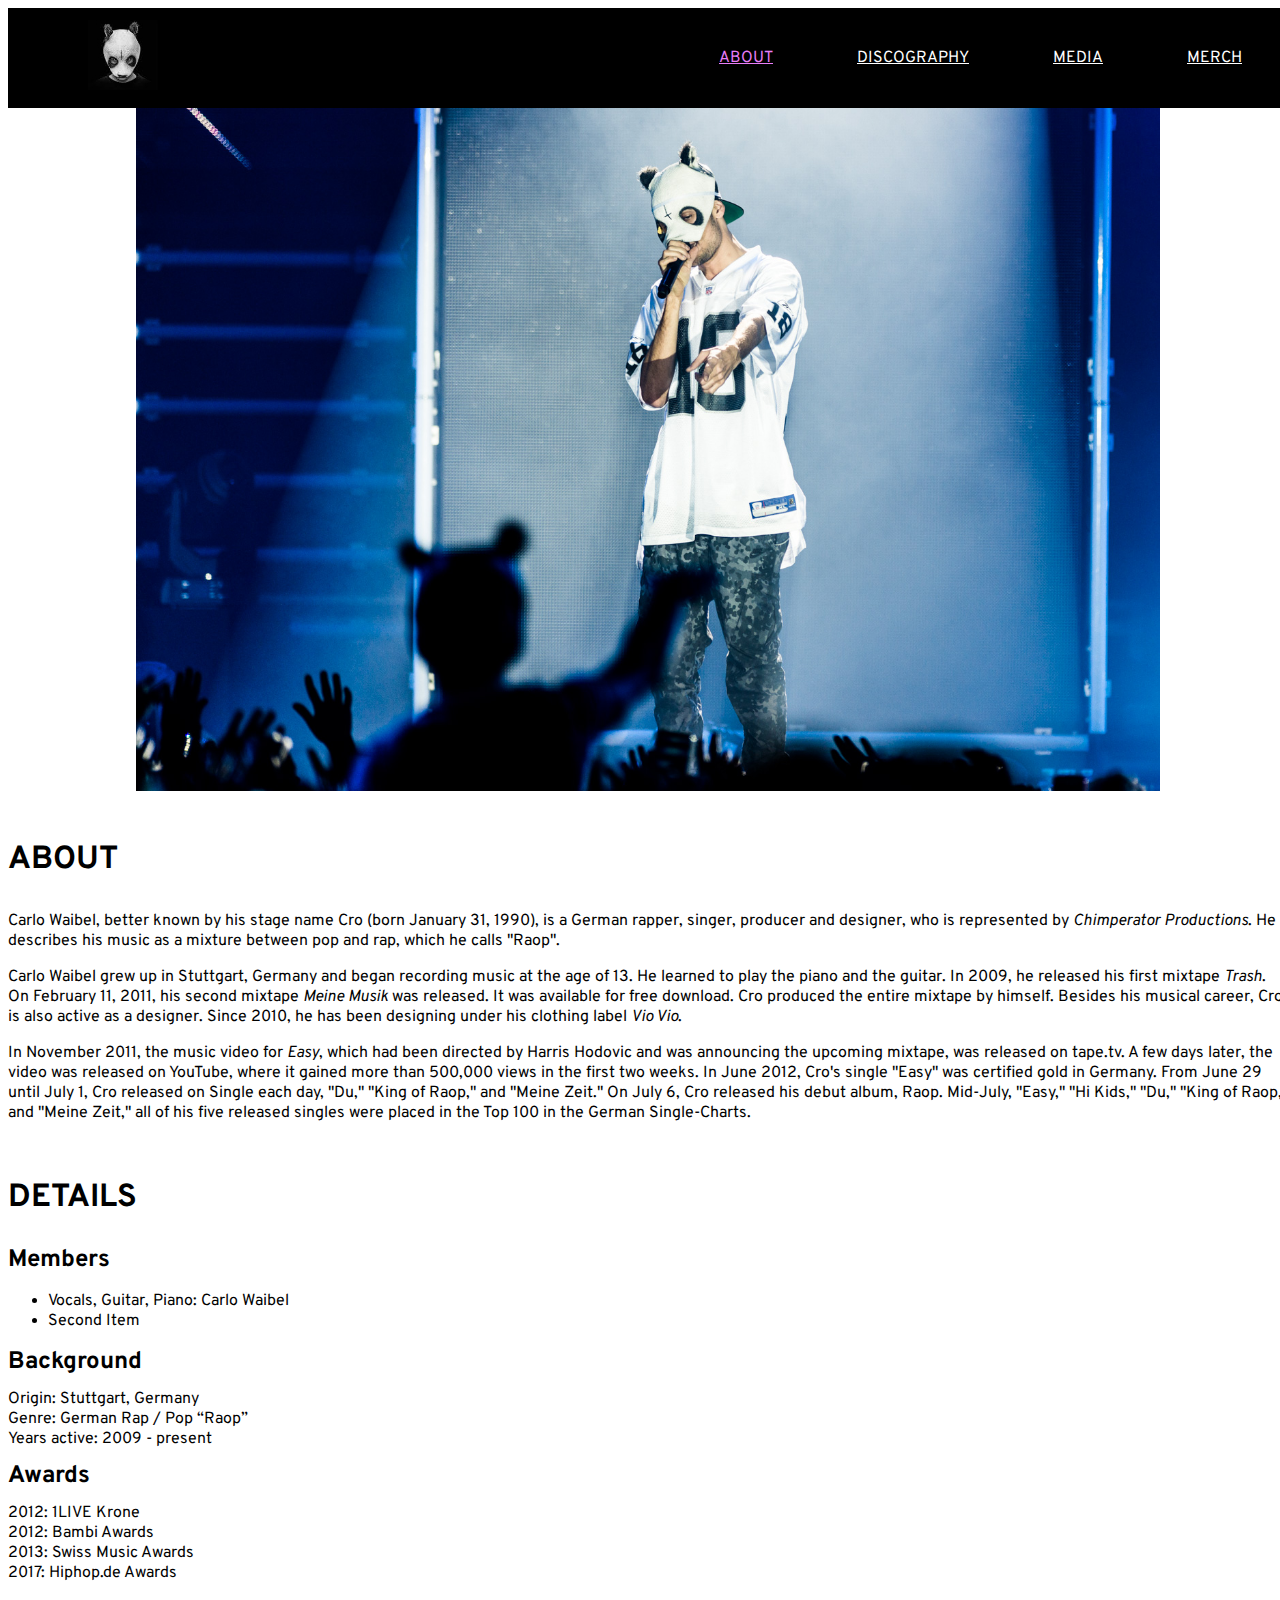
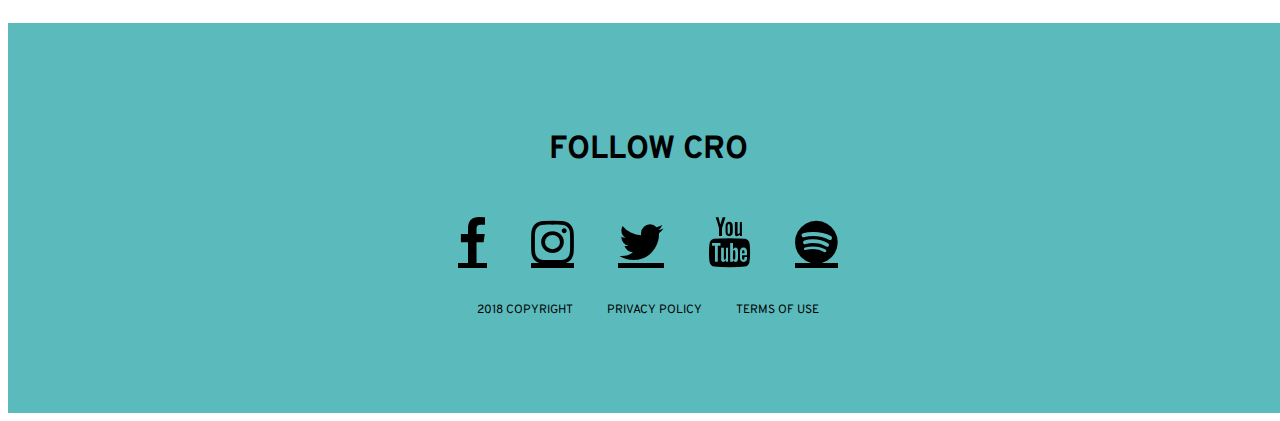
<file: about.html>
<!doctype html>
<html lang="en">
<head>
<!-- Required meta tags -->
  <meta charset="utf-8">
  <meta name="viewport" content="width=device-width, initial-scale=1, shrink-to-fit=no">
  <meta name="description" content="Final Project for HTML5/CSS3 Course">
  <meta name="keywords" content="HTML,CSS,JavaScript,jQuery">
  <meta name="author" content="Sara Staengle">
  <meta name="viewport" content="width=device-width, initial-scale=1">
<!-- title of page in browser -->
  <title>Welcome to CRO</title>
<!-- Bootstrap CSS -->
  <link rel="stylesheet" href="https://stackpath.bootstrapcdn.com/bootstrap/4.1.3/css/bootstrap.min.css" integrity="sha384-MCw98/SFnGE8fJT3GXwEOngsV7Zt27NXFoaoApmYm81iuXoPkFOJwJ8ERdknLPMO" crossorigin="anonymous">
  <link rel="stylesheet" href="https://maxcdn.bootstrapcdn.com/font-awesome/4.4.0/css/font-awesome.min.css">
<!-- Load an icon library to show a hamburger menu (bars) on small screens -->
<meta name="viewport" content="width=device-width, initial-scale=1">
<link rel="stylesheet" href="https://cdnjs.cloudflare.com/ajax/libs/font-awesome/4.7.0/css/font-awesome.min.css">
  <!-- CSS Stylesheet -->
  <link rel="stylesheet" type="text/css" href="./assets/stylesheets/styles.css" />
<!-- GOOGLE FONTS -->
  <link href="https://fonts.googleapis.com/css?family=Overpass" rel="stylesheet">
</head>
<!--BODY -->
<body>
  <!-- this is the HEADER -->
    <div class="header">
      <div class="header-container">
        <div class="icon-container">
          <a href="index.html"><img id="logo" src="./assets/images/CROnavbutton.jpg" alt="CRO mask logo" /></a>
        </div>

        <div class="nav-container">
          <div class="nav-item active"><a href="about.html">ABOUT</a></div>
          <div class="nav-item"><a href="discography.html">DISCOGRAPHY</a></div>
          <div class="nav-item"><a href="media.html">MEDIA</a></div>
          <div class="nav-item"><a href="merch.html">MERCH</a></div>
          <div class="nav-item"><a href="tour.html">TOUR</a></div>
        </div>
      </div>
<!-- this is the responsive nav -->
<!-- <nav class="navbar navbar-expand-lg navbar-light bg-dark">
  <a class="navbar-brand" href="#">Navbar</a>
  <button class="navbar-toggler" type="button" data-toggle="collapse" data-target="#navbarSupportedContent" aria-controls="navbarSupportedContent" aria-expanded="false" aria-label="Toggle navigation">
    <span class="navbar-toggler-icon"></span>
  </button>

  <div class="collapse navbar-collapse" id="navbarSupportedContent">
    <ul class="navbar-nav mr-auto">
      <li class="nav-item active">
        <a class="nav-link" href="#">Home <span class="sr-only">(current)</span></a>
      </li>
      <li class="nav-item">
        <a class="nav-link" href="#">Link</a>
      </li>
      <li class="nav-item dropdown">
        <a class="nav-link dropdown-toggle" href="#" id="navbarDropdown" role="button" data-toggle="dropdown" aria-haspopup="true" aria-expanded="false">
          Dropdown
        </a>
        <div class="dropdown-menu" aria-labelledby="navbarDropdown">
          <a class="dropdown-item" href="#">Action</a>
          <a class="dropdown-item" href="#">Another action</a>
          <div class="dropdown-divider"></div>
          <a class="dropdown-item" href="#">Something else here</a>
        </div>
      </li>
      <li class="nav-item">
        <a class="nav-link disabled" href="#">Disabled</a>
      </li>
    </ul>
  </div>
</nav> -->

 <section>
  <img class="about-banner" src="./assets/images/CROstage.jpg" alt="CRO on stage" />
 </section>
<!-- this is the ABOUT section -->
    <div class="container">
      <div class="row">
        <div class="col-xs-12">
           <div class="text-block">
             <h1 class="section-title">ABOUT</h1>
         <p>
           Carlo Waibel, better known by his stage name Cro (born January 31, 1990), is a German rapper, singer, producer and designer, who is represented by <em>Chimperator Productions</em>. He describes his music as a mixture between pop and rap, which he calls "Raop".
         </p>
         <p>
           Carlo Waibel grew up in Stuttgart, Germany and began recording music at the age of 13. He learned to play the piano and the guitar. In 2009, he released his first mixtape <em>Trash</em>. On February 11, 2011, his second mixtape <em>Meine Musik</em> was released. It was available for free download. Cro produced the entire mixtape by himself. Besides his musical career, Cro is also active as a designer. Since 2010, he has been designing under his clothing label <em>Vio Vio</em>.
         </p>
         <p>
           In November 2011, the music video for <em>Easy</em>, which had been directed by Harris Hodovic and was announcing the upcoming mixtape, was released on tape.tv. A few days later, the video was released on YouTube, where it gained more than 500,000 views in the first two weeks. In June 2012, Cro's single "Easy" was certified gold in Germany. From June 29 until July 1, Cro released on Single each day, "Du," "King of Raop," and "Meine Zeit." On July 6, Cro released his debut album, Raop. Mid-July, "Easy," "Hi Kids," "Du," "King of Raop," and "Meine Zeit," all of his five released singles were placed in the Top 100 in the German Single-Charts.
         </p>
       </div>
     </div>
     </div>
     </div>
  <!-- this is the DETAILS section -->
     <section>
        <div class="container">
          <div class="row">
            <div class="col-xs-12">
              <h1 class="section-title">DETAILS</h1>
            </div>
            <div class="container">
              <div class="row">
                <div class="col-sm">
                  <h2>Members</h2>
                  <ul>
                    <li>
                      Vocals, Guitar, Piano: Carlo Waibel
                    </li>
                    <li>
                      Second Item
                    </li>
                  </div>
                  <div class="col-sm">
                    <h2>Background</h2>
                    <li>
                      Origin: Stuttgart, Germany
                    </li>
                    <li>
                      Genre: German Rap / Pop “Raop”
                    </li>
                    <li>
                      Years active: 2009 - present
                    </li>
                  </div>
                  <div class="col-sm">
                    <h2>Awards</h2>
                    <li>
                      2012: 1LIVE Krone
                    </li>
                    <li>
                      2012: Bambi Awards
                    </li>
                    <li>
                      2013: Swiss Music Awards
                    </li>
                    <li>
                      2017: Hiphop.de Awards
                    </li>
                    <br />
                  </div>
                </section>
              </div>
            </div>
          </div>
        </div>
              <br />

              <!-- FOOTER -->
              <div class="footer">
                    <h1>FOLLOW CRO</h1>
                      <a href="https://www.facebook.com/cromusic/" target="_blank"<i class="fa fa-facebook"></i></a>
                      <a href="https://www.instagram.com/thisiscro/" target="_blank"<i class="fa fa-instagram"></i></a>
                      <a href="https://twitter.com/thisiscro" target="_blank"<i class="fa fa-twitter"></i></a>
                      <a href="https://www.youtube.com/user/ChimperatorTV/featured" target="_blank"<i class="fa fa-youtube"></i></a>
                      <a href="https://open.spotify.com/artist/3utZ2yeQk0Z3BCOBWP7Vlu" target="_blank"<i class="fa fa-spotify"></i></a>
                    <div>
                      <div class="legal">2018 COPYRIGHT</div>
                      <div class="legal">PRIVACY POLICY</div>
                      <div class="legal">TERMS OF USE</div>
                    </div>
              </div>

</body>
</html>
</file>
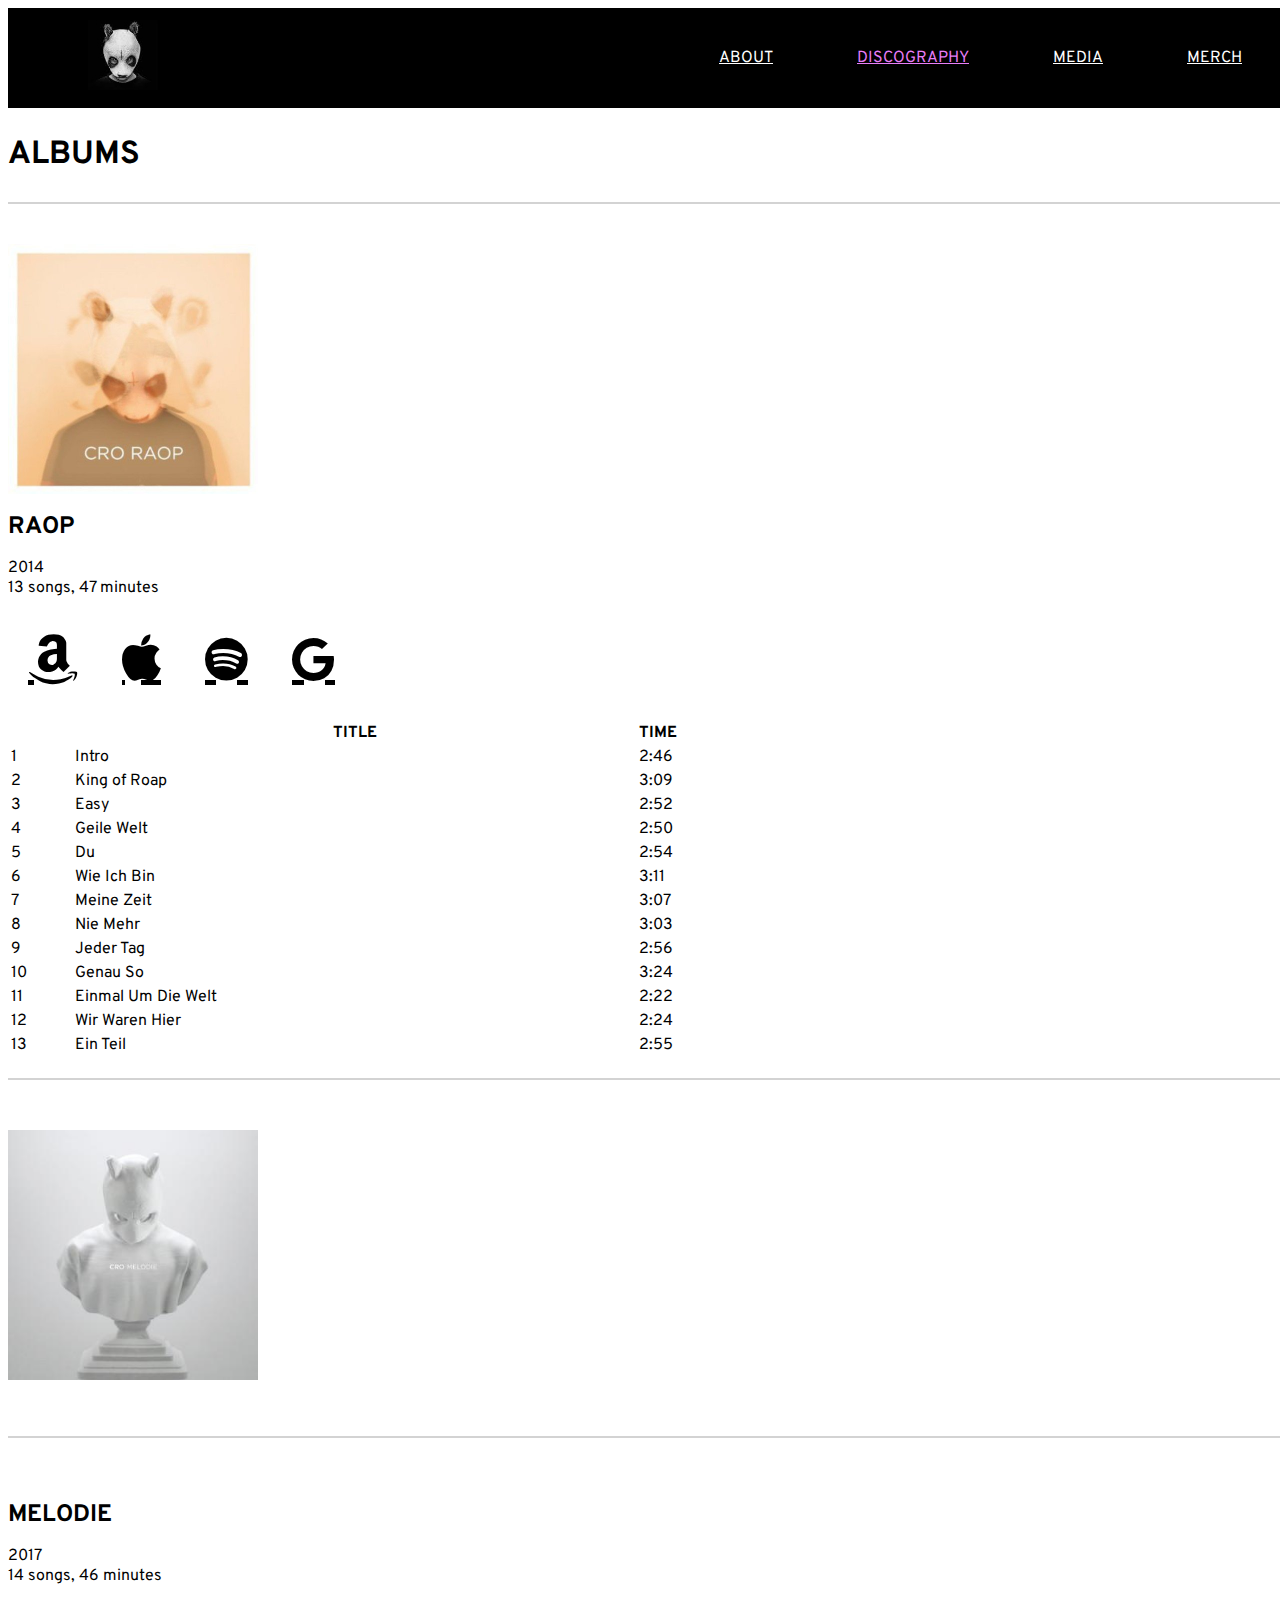
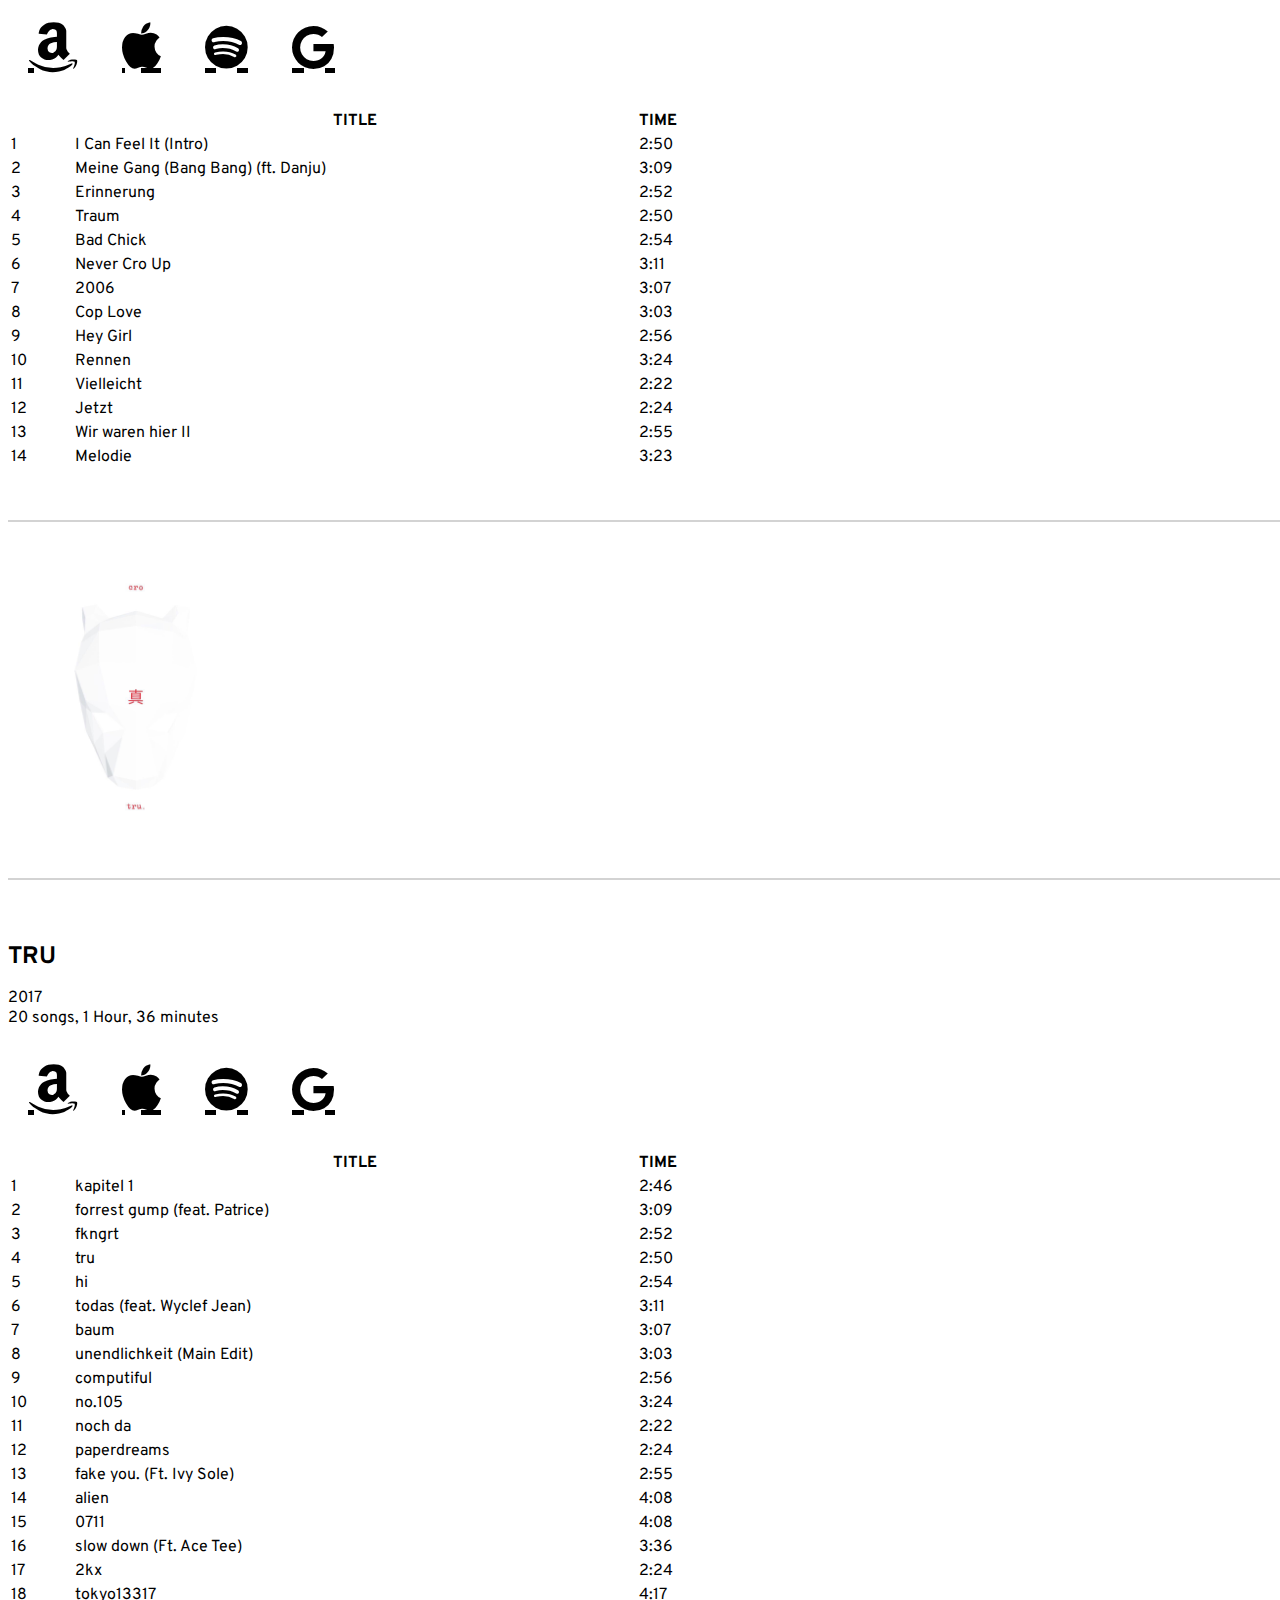
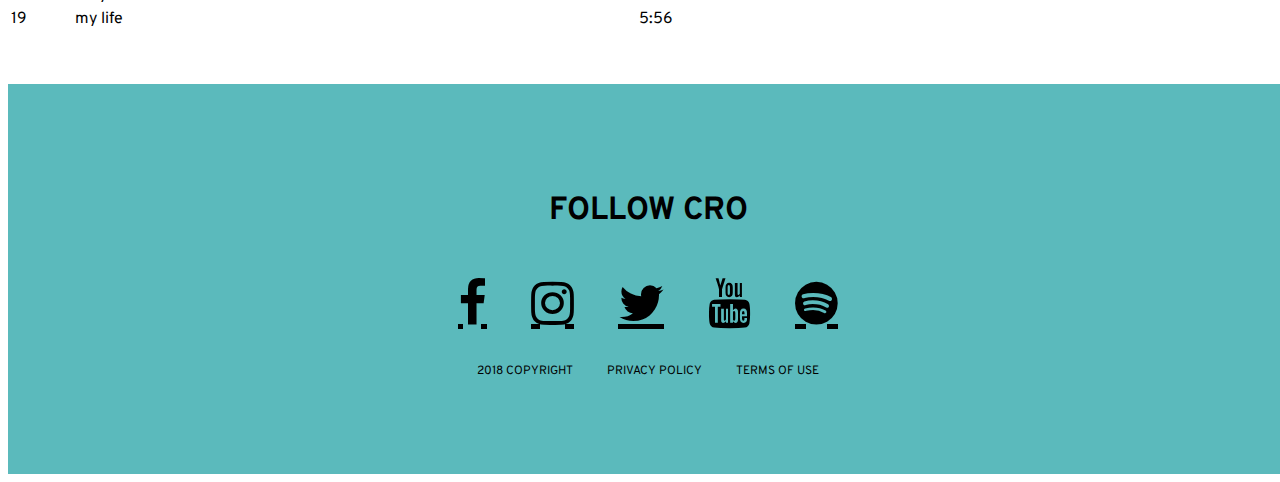
<file: discography.html>
<!doctype html>
<html lang="en">
<head>
<!-- Required meta tags -->
  <meta charset="utf-8">
  <meta name="viewport" content="width=device-width, initial-scale=1, shrink-to-fit=no">
  <meta name="description" content="Final Project for HTML5/CSS3 Course">
  <meta name="keywords" content="HTML,CSS,JavaScript,jQuery">
  <meta name="author" content="Sara Staengle">
  <meta name="viewport" content="width=device-width, initial-scale=1">
<!-- title of page in browser -->
  <title>Welcome to CRO</title>
<!-- Bootstrap CSS -->
  <link rel="stylesheet" href="https://stackpath.bootstrapcdn.com/bootstrap/4.1.3/css/bootstrap.min.css" integrity="sha384-MCw98/SFnGE8fJT3GXwEOngsV7Zt27NXFoaoApmYm81iuXoPkFOJwJ8ERdknLPMO" crossorigin="anonymous">
  <link rel="stylesheet" href="https://maxcdn.bootstrapcdn.com/font-awesome/4.4.0/css/font-awesome.min.css">
  <!-- CSS Stylesheet -->
  <link rel="stylesheet" type="text/css" href="./assets/stylesheets/styles.css" />
<!-- GOOGLE FONTS -->
  <link href="https://fonts.googleapis.com/css?family=Overpass" rel="stylesheet">
</head>
<!--BODY -->
<body>
  <!-- this is the HEADER -->
    <div class="header">
      <div class="header-container">
        <div class="icon-container">
          <a href="index.html"><img id="logo" src="./assets/images/CROnavbutton.jpg" alt="CRO mask logo" /></a>
        </div>
        <div class="nav-container">
          <div class="nav-item"><a href="about.html">ABOUT</a></div>
          <div class="nav-item active"><a href="discography.html">DISCOGRAPHY</a></div>
          <div class="nav-item"><a href="media.html">MEDIA</a></div>
          <div class="nav-item"><a href="merch.html">MERCH</a></div>
          <div class="nav-item"><a href="tour.html">TOUR</a></div>
        </div>
      </div>
    </div>
  <div class="container">
    <h1>ALBUMS</h1>
    <div class="row album-container">
      <div class="col-md-3">
        <img class="album-thumbnail" src="./assets/images/ROAPcover.jpg" alt="ROAP album cover" />
      </div>
      <div class="col-md-9">
        <div class="roap-section">
          <h2>RAOP</h2>
          <p>2014<br />13 songs, 47 minutes</p>
    <!-- this is the ICONS section -->
      <p>
        <a href="https://www.amazon.de/Cro/e/B007JSPV0U/digital/ref=ntt_mp3_rdr?_encoding=UTF8&sn=d" target="_blank"<i class="fa fa-amazon"></i></a>
        <a href="https://itunes.apple.com/de/album/raop-5-deluxe-edition/662111469?l=en" target="_blank"<i class="fa fa-apple"></i></a>
        <a href="https://open.spotify.com/album/2tz9Cz7Op68xAwbYGxrwya" target="_blank"<i class="fa fa-spotify"></i></a>
        <a href="https://play.google.com/store/music/album/Cro_Raop_5?id=Bjpyot6i77td5qfdgf3maofzb2m&hl=en" target="_blank"<i class="fa fa-google"></i></a>
      </p>
    </div>
<!-- TABLE -->
  <section>
    <table class="table table-borderless">
      <thead>
        <tr>
          <th><!-- intentional BLANK for empty cell--></th>
          <th>TITLE</th>
          <th>TIME</th>
        </tr>
      </thead>
      <td class="song-number">1</td>
      <td class="song-title">Intro</td>
      <td>2:46</td>
    <tr>
      <td class="song-number">2</td>
      <td class="song-title">King of Roap</td>
      <td>3:09</td>
    <tr>
      <td class="song-number">3</td>
      <td class="song-title">Easy</td>
      <td>2:52</td>
    <tr>
      <td class="song-number">4</td>
      <td class="song-title">Geile Welt</td>
      <td>2:50</td>
    <tr>
      <td class="song-number">5</td>
      <td class="song-title">Du</td>
      <td>2:54</td>
    <tr>
      <td class="song-number">6</td>
      <td class="song-title">Wie Ich Bin</td>
      <td>3:11</td>
    <tr>
      <td class="song-number">7</td>
      <td class="song-title">Meine Zeit</td>
      <td>3:07</td>
    <tr>
      <td class="song-number">8</td>
      <td class="song-title">Nie Mehr</td>
      <td>3:03</td>
    <tr>
      <td class="song-number">9</td>
      <td class="song-title">Jeder Tag</td>
      <td>2:56</td>
    <tr>
      <td class="song-number">10</td>
      <td class="song-title">Genau So</td>
      <td>3:24</td>
    <tr>
      <td class="song-number">11</td>
      <td class="song-title">Einmal Um Die Welt</td>
      <td>2:22</td>
    <tr>
      <td class="song-number">12</td>
      <td class="song-title">Wir Waren Hier</td>
      <td>2:24</td>
    <tr>
      <td class="song-number">13</td>
      <td class="song-title">Ein Teil</td>
      <td>2:55</td>
    </tr>
    </table>
    <br />
  </section>
  </div>
  <!-- Album #2 MELODIE -->
    <div class="col-md-3 melodie-border">
      <img class="album-thumbnail" src="./assets/images/MELODIEcover.jpg" alt="Melodie album cover"/>
    </div>
  <div class="col-md-9 melodie-border">
  <div class="melodie-section">
    <h2>MELODIE</h2>
    <p>
      2017
      <br />
      14 songs, 46 minutes
    </p>
  <!-- this is the ICONS section -->
    <p>
      <a href="https://www.amazon.de/Cro/e/B007JSPV0U/digital/ref=ntt_mp3_rdr?_encoding=UTF8&sn=d" target="_blank"<i class="fa fa-amazon"></i></a>
      <a href="https://itunes.apple.com/de/album/raop-5-deluxe-edition/662111469?l=en" target="_blank"<i class="fa fa-apple"></i></a>
      <a href="https://open.spotify.com/album/2tz9Cz7Op68xAwbYGxrwya" target="_blank"<i class="fa fa-spotify"></i></a>
      <a href="https://play.google.com/store/music/album/Cro_Raop_5?id=Bjpyot6i77td5qfdgf3maofzb2m&hl=en" target="_blank"<i class="fa fa-google"></i></a>
    </p>
  </div>
<!-- TABLE #2 MELODIE-->
<section>
  <table class="table table-borderless">
    <thead>
      <tr>
        <th><!-- intentional BLANK for empty cell--></th>
        <th>TITLE</th>
        <th>TIME</th>
      </tr>
    </thead>
    <td class="song-number">1</td>
    <td class="song-title">I Can Feel It (Intro)</td>
    <td>2:50</td>
  <tr>
    <td class="song-number">2</td>
    <td class="song-title">Meine Gang (Bang Bang) (ft. Danju)</td>
    <td>3:09</td>
  <tr>
    <td class="song-number">3</td>
    <td class="song-title">Erinnerung</td><td>2:52</td>
  <tr>
    <td class="song-number">4</td>
    <td class="song-title">Traum</td>
    <td>2:50</td>
  <tr>
    <td class="song-number">5</td>
    <td class="song-title">Bad Chick</td>
    <td>2:54</td>
  <tr>
    <td class="song-number">6</td>
    <td class="song-title">Never Cro Up</td>
    <td>3:11</td>
  <tr>
    <td class="song-number">7</td>
    <td class="song-title">2006</td>
    <td>3:07</td>
  <tr>
    <td class="song-number">8</td>
    <td class="song-title">Cop Love</td>
    <td>3:03</td>
  <tr>
    <td class="song-number">9</td>
    <td class="song-title">Hey Girl</td>
    <td>2:56</td>
  <tr>
    <td class="song-number">10</td>
    <td class="song-title">Rennen</td>
    <td>3:24</td>
  <tr>
    <td class="song-number">11</td>
    <td class="song-title">Vielleicht</td>
    <td>2:22</td>
  <tr>
    <td class="song-number">12</td>
    <td class="song-title">Jetzt</td>
    <td>2:24</td>
  <tr>
    <td class="song-number">13</td>
    <td class="song-title">Wir waren hier II</td>
    <td>2:55</td>
  <tr>
    <td class="song-number">14</td>
    <td class="song-title">Melodie</td>
    <td>3:23</td>
  </tr>
  </table>
</section>
</div>
<!-- Album #3 TRU -->
  <div class="col-md-3 tru-border">
    <img class="album-thumbnail" src="./assets/images/TRUcover.jpeg" alt="TRU album cover"/>
  </div>
<div class="col-md-9 tru-border">
<div class="tru-section">
  <h2>TRU</h2>
  <p>
    2017
    <br />
    20 songs, 1 Hour, 36 minutes
  </p>
<!-- this is the TRU ICONS section -->
  <p>
    <a href="https://www.amazon.de/Cro/e/B007JSPV0U/digital/ref=ntt_mp3_rdr?_encoding=UTF8&sn=d" target="_blank"<i class="fa fa-amazon"></i></a>
    <a href="https://itunes.apple.com/de/album/raop-5-deluxe-edition/662111469?l=en" target="_blank"<i class="fa fa-apple"></i></a>
    <a href="https://open.spotify.com/album/2tz9Cz7Op68xAwbYGxrwya" target="_blank"<i class="fa fa-spotify"></i></a>
    <a href="https://play.google.com/store/music/album/Cro_Raop_5?id=Bjpyot6i77td5qfdgf3maofzb2m&hl=en" target="_blank"<i class="fa fa-google"></i></a>
  </p>
</div>
<!-- TABLE #3 TRU-->
<section>
<table class="table table-borderless">
  <thead>
    <tr>
      <th><!-- intentional BLANK for empty cell--></th>
      <th>TITLE</th>
      <th>TIME</th>
    </tr>
  </thead>
  <td class="song-number">1</td>
  <td>kapitel 1</td>
  <td>2:46</td>
<tr>
  <td class="song-number">2</td>
  <td class="song-title">forrest gump (feat. Patrice)</td>
  <td>3:09</td>
<tr>
  <td class="song-number">3</td>
  <td class="song-title">fkngrt</td><td>2:52</td>
<tr>
  <td class="song-number">4</td>
  <td class="song-title">tru</td>
  <td>2:50</td>
<tr>
  <td class="song-number">5</td>
  <td class="song-title">hi</td>
  <td>2:54</td>
<tr>
  <td class="song-number">6</td>
  <td class="song-title">todas (feat. Wyclef Jean)</td>
  <td>3:11</td>
<tr>
  <td class="song-number">7</td>
  <td class="song-title">baum</td>
  <td>3:07</td>
<tr>
  <td class="song-number">8</td>
  <td class="song-title">unendlichkeit (Main Edit)</td>
  <td>3:03</td>
<tr>
  <td class="song-number">9</td>
  <td class="song-title">computiful</td>
  <td>2:56</td>
<tr>
  <td class="song-number">10</td>
  <td class="song-title">no.105</td>
  <td>3:24</td>
<tr>
  <td class="song-number">11</td>
  <td class="song-title">noch da</td>
  <td>2:22</td>
<tr>
  <td class="song-number">12</td>
  <td class="song-title">​paperdreams</td>
  <td>2:24</td>
<tr>
  <td class="song-number">13</td>
  <td class="song-title">​fake you. (Ft. Ivy Sole)</td>
  <td>2:55</td>
<tr>
  <td class="song-number">14</td>
  <td class="song-title">​alien</td>
  <td>4:08</td>
<tr>
  <td class="song-number">15</td>
  <td class="song-title">​0711</td>
  <td>4:08</td>
<tr>
  <td class="song-number">16</td>
  <td class="song-title">​slow down (Ft. Ace Tee)</td>
  <td>3:36</td>
<tr>
  <td class="song-number">17</td>
  <td class="song-title">2kx</td>
  <td>2:24</td>
<tr>
  <td class="song-number">18</td>
  <td class="song-title">​tokyo13317</td>
  <td>4:17</td>
<tr>
  <td class="song-number">19</td>
  <td class="song-title">my life</td>
  <td>5:56</td>
<tr>
</tr>
</table>
</section>
</div>
</div>
</div>

  <!-- FOOTER -->
  <div class="footer">
        <h1>FOLLOW CRO</h1>
          <a href="https://www.facebook.com/cromusic/" target="_blank"<i class="fa fa-facebook"></i></a>
          <a href="https://www.instagram.com/thisiscro/" target="_blank"<i class="fa fa-instagram"></i></a>
          <a href="https://twitter.com/thisiscro" target="_blank"<i class="fa fa-twitter"></i></a>
          <a href="https://www.youtube.com/user/ChimperatorTV/featured" target="_blank"<i class="fa fa-youtube"></i></a>
          <a href="https://open.spotify.com/artist/3utZ2yeQk0Z3BCOBWP7Vlu" target="_blank"<i class="fa fa-spotify"></i></a>
        <div>
          <div class="legal">2018 COPYRIGHT</div>
          <div class="legal">PRIVACY POLICY</div>
          <div class="legal">TERMS OF USE</div>
        </div>
  </div>
</body>
</html>
</file>
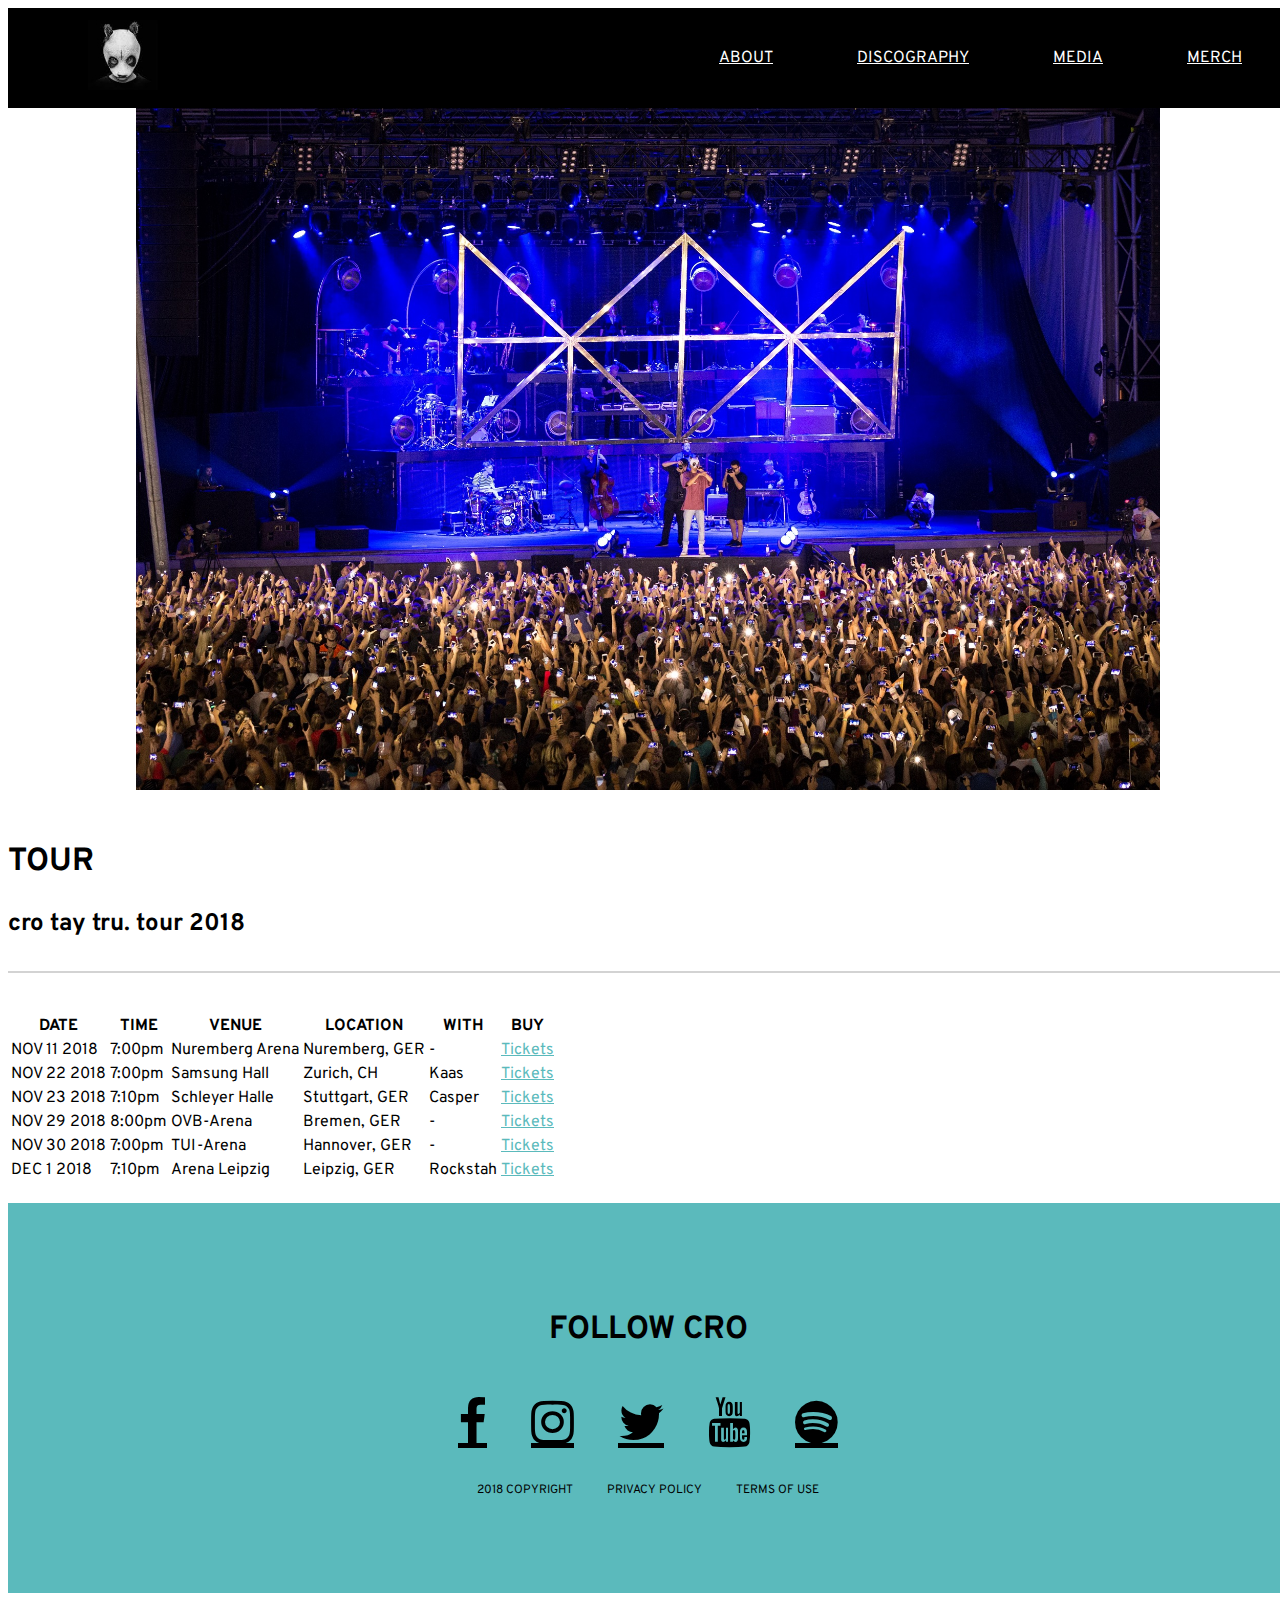
<file: tour.html>
<!doctype html>
<html lang="en">
<head>
<!-- Required meta tags -->
  <meta charset="utf-8">
  <meta name="viewport" content="width=device-width, initial-scale=1, shrink-to-fit=no">
  <meta name="description" content="Final Project for HTML5/CSS3 Course">
  <meta name="keywords" content="HTML,CSS,JavaScript,jQuery">
  <meta name="author" content="Sara Staengle">
  <meta name="viewport" content="width=device-width, initial-scale=1">
<!-- title of page in browser -->
  <title>Welcome to CRO</title>
<!-- Bootstrap CSS -->
  <link rel="stylesheet" href="https://stackpath.bootstrapcdn.com/bootstrap/4.1.3/css/bootstrap.min.css" integrity="sha384-MCw98/SFnGE8fJT3GXwEOngsV7Zt27NXFoaoApmYm81iuXoPkFOJwJ8ERdknLPMO" crossorigin="anonymous">
  <link rel="stylesheet" href="https://maxcdn.bootstrapcdn.com/font-awesome/4.4.0/css/font-awesome.min.css">
  <!-- CSS Stylesheet -->
  <link rel="stylesheet" type="text/css" href="./assets/stylesheets/styles.css" />
<!-- GOOGLE FONTS -->
  <link href="https://fonts.googleapis.com/css?family=Overpass" rel="stylesheet">
</head>
<body>
  <!-- this is the HEADER -->
    <div class="header">
      <div class="header-container">
        <div class="icon-container">
          <a href="index.html"><img id="logo" src="./assets/images/CROnavbutton.jpg" alt="CRO mask logo" /></a>
        </div>
        <div class="nav-container">
          <div class="nav-item"><a href="about.html">ABOUT</a></div>
          <div class="nav-item"><a href="discography.html">DISCOGRAPHY</a></div>
          <div class="nav-item"><a href="media.html">MEDIA</a></div>
          <div class="nav-item"><a href="merch.html">MERCH</a></div>
          <div class="nav-item active"><a href="tour.html">TOUR</a></div>
        </div>
      </div>
    </div>
  <img class="tour-banner" src="./assets/images/CROcrowd.jpg" alt="CRO on stage with Crowd" />
  <div class="container tour-container">
    <div class="row">
      <div class="col-xs-12">
        <h1>TOUR</h1>
        <h2>cro tay tru. tour 2018</h2>
     </div>
    </div>
  </div>
  <div class="container">
    <br />
    <br />
    <table class="table table-bordered">
      <thead>
        <tr>
          <th>DATE</th>
          <th>TIME</th>
          <th>VENUE</th>
          <th>LOCATION</th>
          <th>WITH</th>
          <th>BUY</th>
        </tr>
      </thead>
      <tbody>
        <tr>
          <td>NOV 11 2018</td>
          <td>7:00pm</td>
          <td>Nuremberg Arena</td>
          <td>Nuremberg, GER</td>
          <td>-</td>
          <td>
            <div class="table-link"><a href="https://www.eventim.de/cro-tickets-frankfurt.html?affiliate=EVE&doc=artistPages/tickets&fun=artist&action=tickets&key=1493022$10084110" target="_blank">Tickets</a></div>
          </td>
        <tr>
          <td>NOV 22 2018</td>
          <td>7:00pm</td>
          <td>Samsung Hall</td>
          <td>Zurich, CH</td>
          <td>Kaas</td>
          <td>
            <div class="table-link"><a href="https://www.eventim.de/cro-tickets-zuerich.html?affiliate=EVE&doc=artistPages/tickets&fun=artist&action=tickets&key=1493022$10093226" target="_blank">Tickets</a></div>
          </td>
        <tr>
          <td>NOV 23 2018</td>
          <td>7:10pm</td>
          <td>Schleyer Halle</td>
          <td>Stuttgart, GER</td>
          <td>Casper</td>
          <td>
            <div class="table-link"><a href="https://www.eventim.de/cro-stuttgart-tickets.html?affiliate=EVE&doc=artistPages%2Ftickets&fun=artist&action=tickets&key=1493022%2410083915&jumpIn=yTix&kuid=466030&from=erdetaila" target="_blank">Tickets</a></div>
          </td>
        <tr>
          <td>NOV 29 2018</td>
          <td>8:00pm</td>
          <td>OVB-Arena</td>
          <td>Bremen, GER</td>
          <td>-</td>
          <td>
            <div class="table-link"><a href="https://www.eventim.de/cro-bremen-tickets.html?affiliate=EVE&doc=artistPages%2Ftickets&fun=artist&action=tickets&key=1493022%2411046596&jumpIn=yTix&kuid=466030&from=erdetaila" target="_blank">Tickets</a></div>
          </td>
        <tr>
          <td>NOV 30 2018</td>
          <td>7:00pm</td>
          <td>TUI-Arena</td>
          <td>Hannover, GER</td>
          <td>-</td>
          <td>
            <div class="table-link"><a href="https://www.eventim.de/cro-hannover-tickets.html?affiliate=EVE&doc=artistPages%2Ftickets&fun=artist&action=tickets&key=1493022%2410091578&jumpIn=yTix&kuid=466030&from=erdetaila" target="_blank">Tickets</a></div>
          </td>
        <tr>
          <td>DEC 1 2018</td>
          <td>7:10pm</td>
          <td>Arena Leipzig</td>
          <td>Leipzig, GER</td>
          <td>Rockstah</td>
          <td>
            <div class="table-link"><a href="https://www.eventim.de/cro-leipzig-tickets.html?affiliate=EVE&doc=artistPages%2Ftickets&fun=artist&action=tickets&key=1493022%2410083519&jumpIn=yTix&kuid=466030&from=erdetaila" target="_blank">Tickets</a></div>
          </td>
        </tbody>
    </table>
  </div>
  <br />
  <!-- FOOTER -->
  <div class="footer">
        <h1>FOLLOW CRO</h1>
          <a href="https://www.facebook.com/cromusic/" target="_blank"<i class="fa fa-facebook"></i></a>
          <a href="https://www.instagram.com/thisiscro/" target="_blank"<i class="fa fa-instagram"></i></a>
          <a href="https://twitter.com/thisiscro" target="_blank"<i class="fa fa-twitter"></i></a>
          <a href="https://www.youtube.com/user/ChimperatorTV/featured" target="_blank"<i class="fa fa-youtube"></i></a>
          <a href="https://open.spotify.com/artist/3utZ2yeQk0Z3BCOBWP7Vlu" target="_blank"<i class="fa fa-spotify"></i></a>
        <div>
          <div class="legal">2018 COPYRIGHT</div>
          <div class="legal">PRIVACY POLICY</div>
          <div class="legal">TERMS OF USE</div>
        </div>
  </div>
</body>
</html>
</file>
<file: assets/stylesheets/styles.css>
@charset "UTF-8";

body {
  background: white;
  font-family: 'Overpass', sans-serif;
  width: 100%;
}

 .header-container {
   height: 100px;
   width: 100%;
   background-color: black;
   display: flex;
   align-items: center;
   justify-content: space-between;
   padding: 0 80px;
 }

 .icon-container{
   display: inline-block;
 }

 .nav-container{
   display: inline-block;
 }

 .nav-item{
   display:inline-block;
   padding-left: 80px;
 }

 .nav-item a {
   color: white;
 }
.nav-item.active a {
  color: #E87DF8;
}

/* TOUR links */
.table-link a {
  color: #5BBABC;
}

.table-link a:hover {
  color: #E87DF8;
}

 #logo {
   padding-top: 0px;
   height:70px;
   width: auto;
 }

 /*
  mouse over link
 a:hover {
     color: #5BBABC;
 }

selected link
 a:active {
     color: hotpink;
 } */
 /* how to chance the active page to pink color? */
/* how to make footer links PINK on hover? curently turn turquoise and disappear in footer */
/* how to center footer content? */
img{
  -webkit-background-size: cover;
  -moz-background-size: cover;
  -o-background-size: cover;
  background-size: cover;
  width: 100%;
  height: auto;
  }

.footer{
display: block;
background-color: #5BBABC;
text-align: center;
padding: 80px;
margin-left: auto;
margin-right: auto
}

.fa{
  color:black;
  font-size: 50px;
  padding: 20px;
}

.fa:hover{
  color: #E87DF8;
  text-decoration: none;
}

h1 {
  64px;
  margin-top: 12px;
  margin-bottom: 12px;
  margin-left: auto;
  margin-right: auto;
  color: black;
  padding-top: 15px;
  padding-bottom: 15px;

}
h2{
  margin-top: 12px;
  margin-bottom: 12px;
  margin-left: auto;
  margin-right: auto;
}

.text-block{
  padding-top: 12px;
  padding-bottom: 12px;
}


.video-container{
  width:100%;
  height: auto;
  background: #5BBABC;
}

.image-overlay{
  position: absolute;
  top: 200px;
}

.legal{
  font-size:12px;
  padding: 15px;
  color:black;
  display: inline-block;
}

.album-thumbnail{
  height: 250px;
  width:auto;

}

.album-thumbnail:hover {
  box-shadow: 0 1px 2px rgba(0,0,0,0.5);
  transition: box-shadow 0.1s ease-in-out;
  -ms-transform: scale(1.05); /* IE 9 */
  -webkit-transform: scale(1.05); /* Safari 3-8 */
  transform: scale(1.05);
}
.album-container{
  border-top: 2px solid lightgrey;
  padding-top: 40px;
}

.song-number{
  width: 60px;
}

.song-title{
  width: 560px;
}


.header-border{
  border-bottom: 2px solid lightgrey;
}

.video-name{
  text-align: center;
}

.video-iframe{
  margin: 0 auto;
  display: block;
}

.music-video-container{
  display: block;
  margin: 0 auto;
  text-align: center;
  padding-top: 25px;
  padding-bottom: 25px;

}

.about-banner{
  display:block;
  width:80%;
  height: auto;
  margin-left: auto;
  margin-right: auto;
  padding-bottom: 10px;
}

/* TOUR */
.tour-banner{
  display:block;
  width:80%;
  height: auto;
  margin-left: auto;
  margin-right: auto;
  padding-bottom: 25px;
}

/* GREY BORDERS */
.tour-container{
  padding-bottom: 20px;
  border-bottom: 2px solid lightgrey;
}


.melodie-border{
  padding-top: 50px;
  padding-bottom: 50px;
  border-top: 2px solid lightgrey;
}

.tru-border{
  padding-top: 50px;
  padding-bottom: 50px;
  border-top: 2px solid lightgrey;

/* MEDIA */
.media-row{
  padding-bottom: 10px;
}

/* MERCH styles can be found on merch.css sheet */

/* Hide the link that should open and close the topnav on small screens */
.header-container #logo {
    display: none;
}

/* When the screen is less than 600 pixels wide, hide all links, except for the first one ("Home"). Show the link that contains should open and close the topnav (.icon) */
@media screen and (max-width: 600px) {
  .header-container a:not(:first-child) {display: none;}
  .header-container a.icon {
    float: right;
    display: block;
  }
}

/* The "responsive" class is added to the topnav with JavaScript when the user clicks on the icon. This class makes the topnav look good on small screens (display the links vertically instead of horizontally) */
@media screen and (max-width: 600px) {
  .header-container.responsive {position: relative;}
  .header-container.responsive a.icon {
    position: absolute;
    right: 0;
    top: 0;
  }
  .header-container.responsive a {
    float: none;
    display: block;
    text-align: left;
  }
}
</file>
